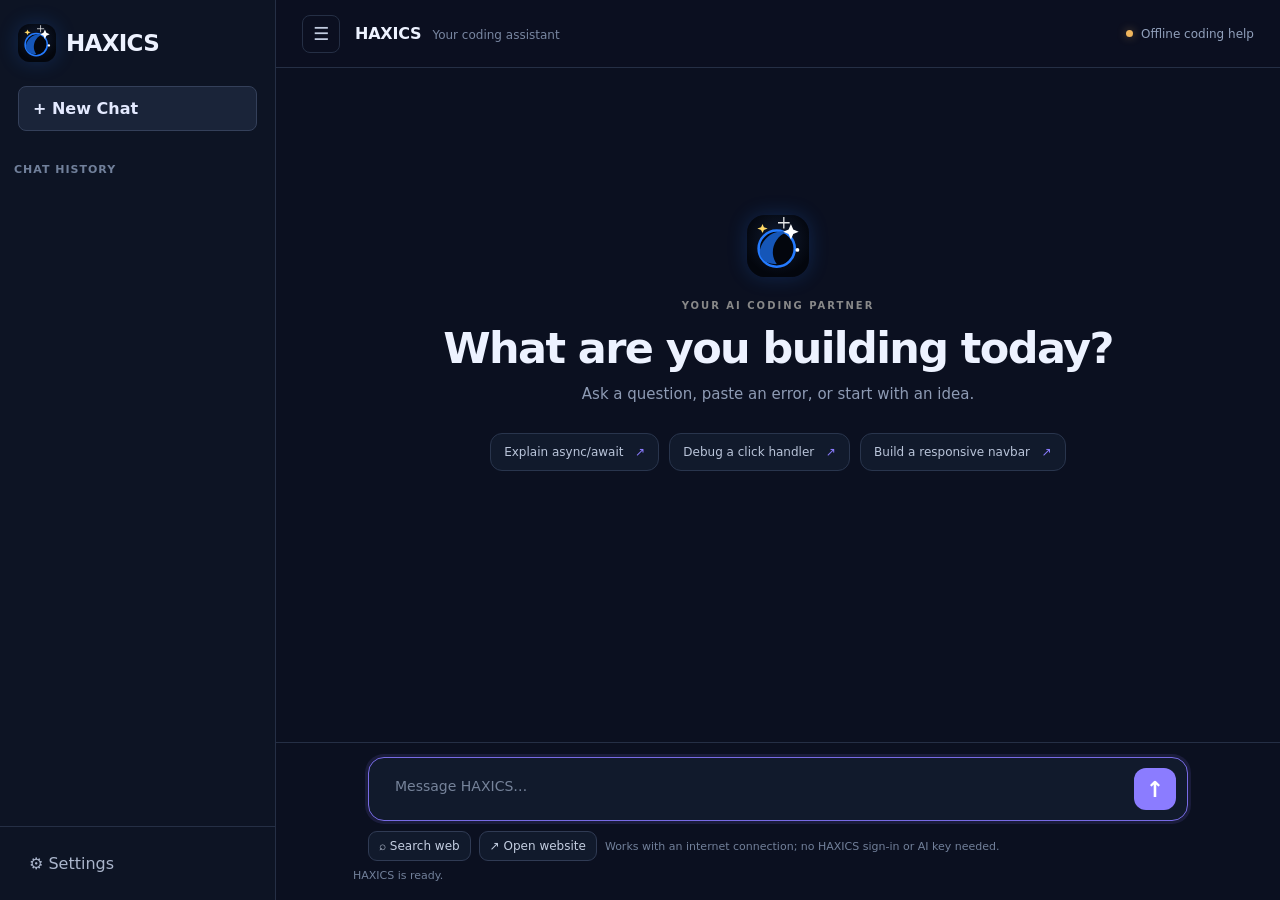
<file: index.html>
<!DOCTYPE html>
<html lang="en">

<head>
    <meta charset="UTF-8">

    <meta name="viewport" content="width=device-width, initial-scale=1.0">

    <meta name="theme-color" content="#0b1020">
    <meta name="description" content="HAXICS is your coding assistant for debugging, learning, and building.">
    <title>HAXICS — Your coding assistant</title>

    <link rel="stylesheet" href="./style.css">
</head>

<body>

    <div id="app">

        <!-- SIDEBAR -->
        <aside id="sidebar">

            <div class="sidebar-header">

                <a class="logo" href="#" aria-label="HAXICS home"><span class="brand-mark" aria-hidden="true"><svg viewBox="0 0 48 48"><circle cx="23" cy="26" r="14" fill="#03060d" stroke="#247bff" stroke-width="2"/><path d="M10 27c2-9 11-16 21-14-7 3-11 9-11 16 0 3 1 6 3 9-8 0-14-4-13-11Z" fill="#1556b8"/><path d="m34 7 1.8 4.2L40 13l-4.2 1.8L34 19l-1.8-4.2L28 13l4.2-1.8L34 7Z" fill="#fff"/><path d="m12 7 1.1 2.5L16 10.5l-2.9 1.1L12 14l-1.1-2.4L8 10.5l2.9-1L12 7Z" fill="#ffd966"/><circle cx="39" cy="27" r="1.5" fill="#fff"/><path d="M24 6h9M28.5 1.5v9" stroke="#fff" stroke-width="1" opacity=".9"/></svg></span><span>HAXICS</span></a>

                <button id="newChatButton">
                    + New Chat
                </button>

            </div>


            <div class="sidebar-title">
                Chat History
            </div>

            <div id="chatList">
                <!-- Chat history will appear here -->
            </div>


            <div class="sidebar-footer">

                <button id="settingsButton">
                    ⚙ Settings
                </button>

            </div>

        </aside>


        <!-- MAIN -->
        <main id="main">

            <header id="topbar">

                <button id="sidebarToggle">
                    ☰
                </button>

                <div class="topbar-brand"><div class="title">HAXICS</div><div class="subtitle">Your coding assistant</div></div>
                <div class="connection-status"><span class="status-dot"></span><span id="connectionLabel">Ready to help</span></div>

            </header>


            <!-- CHAT -->
            <section id="chatArea">

                <div id="welcome">

                    <div class="welcome-mark" aria-hidden="true"><svg viewBox="0 0 48 48"><circle cx="23" cy="26" r="14" fill="#03060d" stroke="#247bff" stroke-width="2"/><path d="M10 27c2-9 11-16 21-14-7 3-11 9-11 16 0 3 1 6 3 9-8 0-14-4-13-11Z" fill="#1556b8"/><path d="m34 7 1.8 4.2L40 13l-4.2 1.8L34 19l-1.8-4.2L28 13l4.2-1.8L34 7Z" fill="#fff"/><path d="m12 7 1.1 2.5L16 10.5l-2.9 1.1L12 14l-1.1-2.4L8 10.5l2.9-1L12 7Z" fill="#ffd966"/><circle cx="39" cy="27" r="1.5" fill="#fff"/><path d="M24 6h9M28.5 1.5v9" stroke="#fff" stroke-width="1" opacity=".9"/></svg></div>
                    <p class="eyebrow">YOUR AI CODING PARTNER</p>
                    <h1>What are you building today?</h1>

                    <p>
                        Ask a question, paste an error, or start with an idea.
                    </p>
                    <div class="suggestion-list">
                        <button class="suggestion" data-prompt="Explain JavaScript async/await with a simple example">Explain async/await <span>↗</span></button>
                        <button class="suggestion" data-prompt="Help me debug: my JavaScript button click event is not firing">Debug a click handler <span>↗</span></button>
                        <button class="suggestion" data-prompt="Create a responsive navigation bar in HTML and CSS">Build a responsive navbar <span>↗</span></button>
                    </div>

                </div>


                <div id="messages">
                    <!-- Messages will appear here -->
                </div>

            </section>


            <!-- INPUT -->
            <section id="inputArea">

                <div id="inputBox">

                    <textarea id="questionInput" aria-label="Message HAXICS" placeholder="Message HAXICS…" rows="1"></textarea>


                    <button id="askButton">
                        ↑
                    </button>

                </div>


                <div class="quick-actions" aria-label="Web tools">
                    <button id="webSearchButton" type="button" title="Search the web for the text in the message box">⌕ Search web</button>
                    <button id="openWebsiteButton" type="button" title="Open a website address from the message box">↗ Open website</button>
                    <span>Works with an internet connection; no HAXICS sign-in or AI key needed.</span>
                </div>

                <div id="status">
                    AI answers use the provider you configure in Settings. Web search and website opening work without an AI key.
                </div>

            </section>

        </main>

    </div>


    <!-- SETTINGS -->
    <div id="settingsOverlay" class="hidden">

        <div id="settingsPanel">

            <div class="settings-header">

                <h2>
                    Settings
                </h2>

                <button id="closeSettingsButton">
                    ×
                </button>

            </div>


            <section class="settings-group">
                <h3>Appearance</h3>
                <p class="settings-help">Personalize the chat colors, spacing, and message layout.</p>
                <label for="themeSelect">Theme</label>
                <select id="themeSelect" class="settings-select"><option value="dark">Dark</option><option value="light">Light</option></select>
                <label for="accentSelect">Accent color</label>
                <select id="accentSelect" class="settings-select"><option value="violet">Violet</option><option value="blue">Blue</option><option value="teal">Teal</option><option value="rose">Rose</option></select>
                <label for="textSizeSelect">Text size</label>
                <select id="textSizeSelect" class="settings-select"><option value="comfortable">Comfortable</option><option value="large">Large</option></select>
                <label for="messageWidthSelect">Message width</label>
                <select id="messageWidthSelect" class="settings-select"><option value="standard">Standard</option><option value="wide">Wide</option></select>
                <label for="cornerStyleSelect">Corner style</label>
                <select id="cornerStyleSelect" class="settings-select"><option value="rounded">Rounded</option><option value="soft">Soft</option></select>
                <label class="setting-toggle"><input id="compactToggle" type="checkbox"> Compact messages</label>
            </section>

            <section class="bots-settings">
                <h3>Bots <span class="premium-badge">PREMIUM</span></h3>
                <p class="settings-help">Bot connections are not available yet. Your regular AI provider settings continue to work.</p>
                <label class="setting-toggle bot-mode-toggle"><input id="chatbotEnabledToggle" type="checkbox"> Enable chatbot mode</label>
                <button id="addBotButton" class="add-bot-button" type="button">＋ Add bot</button>
                <p id="botFeatureNotice" class="bot-feature-notice" role="status" hidden>Bot connections are not available yet.</p>
            </section>

            <section class="settings-group">
                <h3>AI connection</h3>
                <p class="settings-help">Connect your own API key to enable full AI answers.</p>
                <label for="providerSelect">AI provider</label>
                <select id="providerSelect" class="settings-select"><option value="gemini">Gemini</option><option value="openai">OpenAI-compatible API</option></select>
                <div id="compatibleApiSettings" hidden>
                    <label for="apiBaseUrlInput">API base URL</label>
                    <input id="apiBaseUrlInput" class="settings-text-input" type="url" placeholder="https://api.openai.com/v1" autocomplete="url">
                    <p class="settings-help">Use an OpenAI-compatible API URL. HAXICS adds /chat/completions if needed.</p>
                    <label for="apiModelInput">Model name</label>
                    <input id="apiModelInput" class="settings-text-input" type="text" placeholder="gpt-4.1-mini" autocomplete="off">
                </div>
                <label for="apiKeyInput" id="apiKeyLabel">Gemini API key</label>
                <p class="settings-help" id="apiKeyHelp">Your key is saved only in this browser.</p>
                <div class="api-key-row"><input id="apiKeyInput" type="password" autocomplete="off" placeholder="Paste your API key"><button id="toggleKeyButton" type="button" aria-label="Show API key">Show</button></div>
                <a class="get-key-link" id="getKeyLink" href="https://aistudio.google.com/apikey" target="_blank" rel="noreferrer">Get a Gemini API key ↗</a>
            </section>

            <button id="clearDataButton">
                Clear HAXICS Data
            </button>

        </div>

    </div>

    <!-- ONLY ONE JAVASCRIPT ENTRY POINT -->
    <script type="module" src="./js/app.js"></script>

</body>

</html>
</file>
<file: style.css>
* {
    box-sizing: border-box;
    margin: 0;
    padding: 0;
}


html,
body {
    width: 100%;
    height: 100%;

    font-family: Arial, Helvetica, sans-serif;

    background: #101010;
    color: #ffffff;
}


body {
    overflow: hidden;
}


button,
textarea,
select {
    font-family: inherit;
}


/* ================================
   APP
================================ */

#app {
    display: flex;

    width: 100%;
    height: 100vh;
}


/* ================================
   SIDEBAR
================================ */

#sidebar {
    width: 260px;

    height: 100vh;

    background: #171717;

    border-right: 1px solid #2b2b2b;

    display: flex;
    flex-direction: column;

    flex-shrink: 0;

    transition: width 0.2s ease;
}


.sidebar-header {
    padding: 20px;
}


.logo {
    font-size: 28px;
    font-weight: bold;

    margin-bottom: 20px;
}


#newChatButton {
    width: 100%;

    padding: 12px;

    border: none;
    border-radius: 8px;

    background: #ffffff;
    color: #000000;

    cursor: pointer;

    font-weight: bold;
}


#newChatButton:hover {
    background: #dddddd;
}


.sidebar-title {
    padding: 0 20px 10px;

    color: #777777;

    font-size: 13px;
}


#chatList {
    flex: 1;

    overflow-y: auto;

    padding: 0 12px;
}


.sidebar-footer {
    padding: 15px;

    border-top: 1px solid #2b2b2b;
}


#settingsButton {
    width: 100%;

    padding: 11px;

    border: 1px solid #333333;
    border-radius: 8px;

    background: transparent;
    color: #cccccc;

    cursor: pointer;
}


#settingsButton:hover {
    background: #222222;
}


/* ================================
   MAIN
================================ */

#main {
    flex: 1;

    min-width: 0;

    height: 100vh;

    display: flex;
    flex-direction: column;
}


/* ================================
   TOPBAR
================================ */

#topbar {
    height: 60px;

    padding: 0 20px;

    border-bottom: 1px solid #2b2b2b;

    display: flex;
    align-items: center;

    gap: 15px;
}


#sidebarToggle,
#closeSettingsButton {
    width: 38px;
    height: 38px;

    border: 1px solid #333333;
    border-radius: 8px;

    background: transparent;
    color: #ffffff;

    cursor: pointer;

    font-size: 18px;
}


#sidebarToggle:hover,
#closeSettingsButton:hover {
    background: #222222;
}


.title {
    font-weight: bold;
    font-size: 18px;
}


.subtitle {
    color: #777777;
    font-size: 13px;
}


/* ================================
   CHAT AREA
================================ */

#chatArea {
    flex: 1;

    overflow-y: auto;

    padding: 30px 20px;
}


#welcome {
    max-width: 800px;

    margin: 120px auto 40px;

    text-align: center;
}


#welcome h1 {
    font-size: 36px;

    margin-bottom: 12px;
}


#welcome p {
    color: #888888;
}


#messages {
    width: 100%;
    max-width: 850px;

    margin: 0 auto;
}


/* ================================
   MESSAGES
================================ */

.message {
    padding: 18px;

    margin-bottom: 20px;

    border-radius: 10px;

    line-height: 1.6;

    white-space: pre-wrap;
}


.message-user {
    background: #1d1d1d;
}


.message-haxic {
    background: #171717;

    border: 1px solid #2d2d2d;
}


.message-label {
    margin-bottom: 8px;

    color: #888888;

    font-size: 12px;
}


/* ================================
   INPUT
================================ */

#inputArea {
    padding: 15px 20px 20px;

    border-top: 1px solid #2b2b2b;
}


#inputBox {
    max-width: 850px;

    margin: auto;

    display: flex;
    align-items: flex-end;

    gap: 10px;

    padding: 10px;

    background: #191919;

    border: 1px solid #333333;

    border-radius: 12px;
}


#questionInput {
    flex: 1;

    min-height: 42px;

    max-height: 200px;

    padding: 10px;

    background: transparent;

    border: none;

    outline: none;

    color: #ffffff;

    font-size: 16px;

    resize: none;
}


#askButton {
    width: 42px;
    height: 42px;

    border: none;

    border-radius: 8px;

    background: #ffffff;
    color: #000000;

    font-size: 22px;

    cursor: pointer;
}


#askButton:hover {
    background: #dddddd;
}


#askButton:disabled {
    opacity: 0.5;

    cursor: not-allowed;
}


#status {
    max-width: 850px;

    margin: 8px auto 0;

    color: #666666;

    font-size: 12px;
}


/* ================================
   SETTINGS
================================ */

#settingsOverlay {
    position: fixed;

    inset: 0;

    display: flex;
    align-items: center;
    justify-content: center;

    background: rgba(0, 0, 0, 0.7);

    z-index: 100;
}


#settingsOverlay.hidden {
    display: none;
}


#settingsPanel {
    width: 400px;

    max-width: 90%;

    padding: 20px;

    background: #181818;

    border: 1px solid #333333;

    border-radius: 12px;
}


.settings-header {
    display: flex;

    align-items: center;
    justify-content: space-between;

    margin-bottom: 25px;
}


#themeSelect {
    width: 100%;

    margin: 8px 0 20px;

    padding: 10px;

    background: #101010;

    color: #ffffff;

    border: 1px solid #333333;

    border-radius: 7px;
}


#clearDataButton {
    width: 100%;

    padding: 11px;

    background: #222222;

    color: #ffffff;

    border: 1px solid #444444;

    border-radius: 7px;

    cursor: pointer;
}


#clearDataButton:hover {
    background: #333333;
}


/* ================================
   SIDEBAR CLOSED
================================ */

body.sidebar-closed #sidebar {
    width: 0;

    overflow: hidden;

    border: none;
}


/* ================================
   MOBILE
================================ */

@media (max-width: 700px) {

    #sidebar {
        position: fixed;

        z-index: 50;
    }


    #welcome h1 {
        font-size: 28px;
    }


    #chatArea {
        padding: 20px 10px;
    }


    #inputArea {
        padding: 10px;
    }

}

/* ================================
   CHAT HISTORY ITEMS
================================ */

.chat-history-item {
    display: block;

    width: 100%;

    padding: 10px;

    margin-bottom: 5px;

    background: transparent;

    color: #cccccc;

    border: none;

    border-radius: 7px;

    text-align: left;

    cursor: pointer;

    overflow: hidden;

    text-overflow: ellipsis;

    white-space: nowrap;
}


.chat-history-item:hover {
    background: #242424;
}

/* ==========================================
   MESSAGE CONTENT
========================================== */

.message-content {
    line-height: 1.6;

    overflow-wrap: anywhere;
}


.message-text {
    white-space: pre-wrap;

    margin-bottom: 10px;
}


/* ==========================================
   CODE BLOCK
========================================== */

.code-block {
    margin: 12px 0;

    overflow: hidden;

    border: 1px solid #333333;

    border-radius: 9px;

    background: #0b0b0b;
}


/* ==========================================
   CODE HEADER
========================================== */

.code-header {
    display: flex;

    align-items: center;

    justify-content: space-between;

    padding: 8px 12px;

    background: #181818;

    border-bottom: 1px solid #333333;

    color: #888888;

    font-size: 12px;
}


/* ==========================================
   COPY BUTTON
========================================== */

.copy-code-button {
    padding: 5px 9px;

    background: #242424;

    color: #cccccc;

    border: 1px solid #3a3a3a;

    border-radius: 6px;

    cursor: pointer;

    font-size: 12px;
}


.copy-code-button:hover {
    background: #303030;
}


/* ==========================================
   CODE
========================================== */

.code-block pre {
    margin: 0;

    padding: 15px;

    overflow-x: auto;

    font-family:
        Consolas,
        "Courier New",
        monospace;

    font-size: 14px;

    line-height: 1.6;
}


.code-block code {
    color: #eeeeee;

    white-space: pre;
}

/* Haxic visual refresh */
:root { color-scheme: dark; --bg:#0b1020; --line:#252f45; --text:#edf2ff; --muted:#91a0bb; --accent:#8b7cff; }
:root[data-accent="blue"] { --accent:#3988ff; }
:root[data-accent="teal"] { --accent:#30c5b2; }
:root[data-accent="rose"] { --accent:#f0719b; }
html, body { background:var(--bg); color:var(--text); font-family:Inter,ui-sans-serif,system-ui,-apple-system,BlinkMacSystemFont,"Segoe UI",sans-serif; }
button, input, textarea, select { font:inherit; }
button { transition:background .18s ease,border-color .18s ease,transform .18s ease; }
#sidebar { width:276px; background:#0d1424; border-color:var(--line); }
.sidebar-header { padding:24px 18px 20px; }
.logo { display:flex; align-items:center; gap:10px; margin-bottom:24px; color:var(--text); text-decoration:none; font-size:23px; letter-spacing:-.7px; font-weight:750; }
.brand-mark,.welcome-mark { display:grid; place-items:center; width:38px; height:38px; border-radius:12px; background:radial-gradient(circle at 50% 40%,#111c33,#03060d 72%); color:white; box-shadow:0 0 20px #247bff35; }
.brand-mark svg,.welcome-mark svg { width:100%; height:100%; overflow:visible; }
#newChatButton { background:#1a2439; color:#e4eaff; border:1px solid #34405a; text-align:left; padding:12px 14px; font-weight:600; }
#newChatButton:hover { background:#232f49; border-color:#596587; }
.sidebar-title { padding:12px 14px 9px; color:#71809b; font-size:11px; font-weight:700; text-transform:uppercase; letter-spacing:1px; }
#chatList { padding:0 9px; }
.chat-history-row { display:flex; align-items:center; gap:4px; margin:2px 0; }
.chat-history-row .chat-history-item { flex:1; min-width:0; overflow:hidden; text-overflow:ellipsis; white-space:nowrap; text-align:left; }
.delete-chat-button { flex:0 0 30px; width:30px; height:32px; border:1px solid transparent; border-radius:8px; background:transparent; color:#7886a0; cursor:pointer; font-size:19px; line-height:1; opacity:.72; }
.delete-chat-button:hover { border-color:#68404d; background:#38232f; color:#ff9eae; opacity:1; }
.chat-history-item { color:#aab5cb; padding:10px 12px; }
.chat-history-item:hover,.chat-history-item.active { background:#1b263d; color:#fff; }
.sidebar-footer { border-color:var(--line); }
#settingsButton { border-color:transparent; text-align:left; padding:11px 13px; color:#aab5cb; }
#settingsButton:hover { background:#172137; }
#topbar { height:68px; padding:0 26px; border-color:var(--line); background:#0b1020e8; }
#sidebarToggle,#closeSettingsButton { border-color:var(--line); color:#c2cce0; }
.topbar-brand { display:flex; align-items:baseline; gap:11px; }
.title { font-size:16px; letter-spacing:-.2px; }
.subtitle { color:#7886a0; font-size:12px; }
.connection-status { display:flex; align-items:center; gap:8px; margin-left:auto; color:#91a0bb; font-size:12px; }
.status-dot { width:7px; height:7px; border-radius:50%; background:#f0b65d; box-shadow:0 0 10px #f0b65d70; }
.connection-status.connected .status-dot { background:#59d6a0; box-shadow:0 0 10px #59d6a070; }
#chatArea { padding:30px 24px; }
#welcome { max-width:740px; margin:clamp(54px,13vh,140px) auto 40px; }
.welcome-mark { margin:0 auto 23px; width:62px; height:62px; border-radius:18px; font-size:25px; }
.eyebrow { margin-bottom:12px; color:var(--accent); font-size:10px; letter-spacing:2px; font-weight:700; }
#welcome h1 { margin-bottom:12px; font-size:clamp(30px,4vw,43px); letter-spacing:-1.6px; font-weight:650; }
#welcome p:not(.eyebrow) { color:#8e9bb4; font-size:15px; }
.suggestion-list { display:flex; justify-content:center; flex-wrap:wrap; gap:10px; margin-top:30px; }
.suggestion { padding:11px 13px; border:1px solid #29354d; border-radius:12px; background:#111a2c; color:#bac5da; cursor:pointer; font-size:12px; }
.suggestion:hover { transform:translateY(-2px); border-color:var(--accent); background:#17213a; }
.suggestion span { padding-left:8px; color:var(--accent); }
#messages { max-width:820px; }
html[data-message-width="wide"] #messages { max-width:980px; }
.message { margin-bottom:16px; padding:19px 21px; border-radius:15px; line-height:1.72; }
html[data-corner-style="soft"] .message,html[data-corner-style="soft"] #inputBox,html[data-corner-style="soft"] .suggestion { border-radius:8px; }
.message-user { margin-left:8%; background:#19233a; border:1px solid #293651; }
.message-haxic { background:transparent; border:1px solid #222d43; }
.message-label { color:var(--accent); font-size:11px; font-weight:700; letter-spacing:.35px; }
.message-user .message-label { color:#9ba9c1; }
.message-text { color:#d4dced; }
.code-block { border-color:#303b52; background:#0a0f1b; }
.code-header { background:#121a2a; border-color:#303b52; color:#9ba9c1; }
.copy-code-button { background:#1c2740; border-color:#34415d; color:#d3dcf0; }
#inputArea { padding:14px 24px 18px; border-color:var(--line); background:linear-gradient(0deg,#0b1020 75%,#0b1020e8); }
#inputBox { max-width:820px; padding:10px 11px 10px 16px; border-color:#303b54; border-radius:16px; background:#111a2c; box-shadow:0 12px 36px #0003; }
#inputBox:focus-within { border-color:#786be5; box-shadow:0 0 0 3px #796be522; }
#questionInput { color:var(--text); font-size:14px; }
#questionInput::placeholder { color:#76839a; }
#askButton { background:#8b7cff; color:white; border-radius:12px; font-weight:700; }
#askButton:hover { background:#a094ff; }
#askButton { background:var(--accent); }
#askButton:hover { background:var(--accent); filter:brightness(1.12); }
#status { color:#72809a; font-size:11px; }
.quick-actions { display:flex; align-items:center; gap:8px; max-width:820px; margin:10px auto 0; flex-wrap:wrap; }
.quick-actions button { padding:7px 10px; border:1px solid #303b54; border-radius:9px; background:#111a2c; color:#c4cee1; cursor:pointer; font-size:12px; }
.quick-actions button:hover { border-color:var(--accent); color:#fff; }
.quick-actions span { color:#72809a; font-size:11px; }
.bots-settings { margin:22px 0 8px; padding:15px; border:1px solid #303b54; border-radius:12px; background:#0c1424; }
.bots-settings h3 { margin:0 0 5px; font-size:15px; }
.premium-badge { display:inline-block; margin-left:6px; padding:3px 7px; vertical-align:2px; border:1px solid #8a723a; border-radius:999px; background:#332a19; color:#f3cf75; font-size:9px; letter-spacing:.7px; }
.saved-bot-list { display:grid; gap:7px; margin:12px 0; }
.saved-bot-row,.bot-editor-actions { display:flex; justify-content:space-between; align-items:center; gap:8px; }
.saved-bot-row { padding:8px 10px; border:1px solid #27334a; border-radius:8px; color:#c4cee1; font-size:12px; }
.saved-bot-row button,.add-bot-button,.bot-editor-actions button { padding:7px 10px; border:1px solid #34415d; border-radius:8px; background:#19233a; color:#d3dcf0; cursor:pointer; }
.saved-bot-row button { color:#f0b7c3; }
.add-bot-button { width:100%; }
.bot-editor-overlay { position:fixed; inset:0; z-index:120; display:grid; place-items:center; padding:18px; background:#050812bb; backdrop-filter:blur(7px); }
.bot-editor-overlay[hidden] { display:none; }
.bot-editor-panel { width:min(460px,94vw); max-height:88vh; overflow:auto; padding:24px; border:1px solid #303b54; border-radius:16px; background:#111a2c; box-shadow:0 25px 90px #0008; }
.bot-editor-panel .settings-header { margin-bottom:12px; }
.bot-editor-panel .settings-header h2 { margin:0; font-size:19px; }
.bot-form-error { margin:10px 0 0; color:#ff9eae; font-size:12px; }
.bot-mode-toggle { margin:12px 0!important; }
.settings-group { margin:14px 0 18px; padding:16px; border:1px solid #29364e; border-radius:13px; background:linear-gradient(145deg,#121d31,#0e1728); }
.settings-group h3 { margin:0 0 5px; color:#edf2ff; font-size:14px; letter-spacing:.2px; }
.settings-group .settings-help { margin-bottom:10px; }
.settings-group label:not(.setting-toggle) { display:block; margin:13px 0 7px; color:#c4cee1; font-size:13px; font-weight:600; }
.settings-group .settings-select { margin:6px 0 12px; }
.settings-group .api-key-row { margin-top:6px; }
.bot-feature-notice { margin:10px 0 0; color:#f3cf75; font-size:12px; }
.settings-group .setting-toggle { margin-bottom:2px!important; }
html[data-theme="light"] .settings-group { background:linear-gradient(145deg,#fff,#f5f7fc); border-color:#d5dceb; }
html[data-theme="light"] .settings-group h3 { color:#172033; }
.bot-editor-actions { justify-content:flex-start; margin-top:12px; }
.bot-editor-actions button:first-child { background:var(--accent); border-color:var(--accent); color:#fff; }
#settingsOverlay { background:#050812bb; backdrop-filter:blur(7px); }
#settingsPanel { padding:25px; background:#111a2c; border-color:#303b54; border-radius:17px; box-shadow:0 25px 90px #0008; }
#settingsPanel { width:min(560px,92vw); }
#settingsPanel { max-height:min(88vh,760px); overflow-y:auto; }
.settings-header { margin-bottom:22px; }
.settings-select { display:block; width:100%; margin:7px 0 15px; padding:10px; border:1px solid #303b54; border-radius:9px; background:#0b1020; color:var(--text); }
.settings-text-input { display:block; width:100%; margin:7px 0 10px; padding:11px 12px; border:1px solid #303b54; border-radius:9px; background:#0b1020; color:var(--text); outline:none; }
.settings-text-input:focus { border-color:var(--accent); }
.setting-toggle { display:flex!important; align-items:center; gap:9px; margin:10px 0 16px!important; cursor:pointer; }
.setting-toggle input { accent-color:var(--accent); }
#settingsPanel label { display:block; margin:13px 0 7px; color:#c4cee1; font-size:13px; font-weight:600; }
.settings-help { margin:0 0 10px; color:#8795ad; font-size:12px; line-height:1.5; }
.api-key-row { display:flex; gap:8px; }
.api-key-row input { flex:1; min-width:0; padding:11px 12px; border:1px solid #303b54; border-radius:9px; background:#0b1020; color:var(--text); outline:none; }
.api-key-row input:focus { border-color:#8b7cff; }
.api-key-row button { padding:0 12px; border:1px solid #303b54; border-radius:9px; background:#19233a; color:#c8d2e5; cursor:pointer; }
.get-key-link { display:inline-block; margin:9px 0 14px; color:#a99dff; font-size:12px; text-decoration:none; }
.get-key-link:hover { text-decoration:underline; }
#themeSelect { background:#0b1020; border-color:#303b54; }
#clearDataButton { border-color:#493642; color:#f0c1cd; }
#clearDataButton:hover { background:#38232f; }
html[data-theme="light"] { color-scheme:light; --bg:#f4f6fb; --text:#172033; }
html[data-theme="light"] body,html[data-theme="light"] #main,html[data-theme="light"] #chatArea { background:#f4f6fb; color:#172033; }
html[data-theme="light"] #sidebar { background:#e9edf6; border-color:#d5dceb; }
html[data-theme="light"] #topbar,html[data-theme="light"] #inputArea { background:#f4f6fbef; border-color:#d5dceb; }
html[data-theme="light"] #inputBox,html[data-theme="light"] .suggestion { background:#fff; border-color:#d5dceb; }
html[data-theme="light"] #questionInput,html[data-theme="light"] .message-text { color:#243047; }
html[data-theme="light"] .message-user { background:#e8eaff; border-color:#d5d8f8; }
html[data-theme="light"] .message-haxic { border-color:#dce2ed; }
html[data-theme="light"] #welcome p:not(.eyebrow),html[data-theme="light"] .subtitle { color:#68758d; }
html[data-theme="light"] .settings-select,html[data-theme="light"] .settings-text-input,html[data-theme="light"] #themeSelect,html[data-theme="light"] .api-key-row input { background:#fff; color:#172033; border-color:#d5dceb; }
html[data-theme="light"] .quick-actions button { background:#fff; color:#243047; border-color:#d5dceb; }
html[data-text-size="large"] .message-content { font-size:1.12rem; }
html.compact-messages .message { padding:12px 15px; margin-bottom:10px; }
@media (max-width:700px) {
  #sidebar { width:min(82vw,300px); box-shadow:14px 0 40px #0004; }
  body.sidebar-closed #sidebar { width:0; }
  /* Keep the drawer control reachable above the open sidebar. */
  #sidebarToggle { position:relative; z-index:51; flex:0 0 38px; }
  #topbar { padding:0 13px; gap:10px; }
  .topbar-brand { gap:6px; flex-direction:column; align-items:flex-start; }
  .connection-status { font-size:10px; }
  #welcome { margin:9vh auto 32px; }
  #welcome h1 { letter-spacing:-1px; }
  .suggestion-list { flex-direction:column; }
  .suggestion { text-align:left; }
  .message-user { margin-left:3%; }
}

.copy-code-button:disabled { cursor:wait; opacity:.8; }
.copy-code-button.copied { border-color:#36b889; color:#8ce5be; }
.settings-select:focus-visible,#themeSelect:focus-visible,.api-key-row button:focus-visible,.copy-code-button:focus-visible,.quick-actions button:focus-visible { outline:2px solid var(--accent); outline-offset:2px; }
@media (max-width:700px) { #settingsPanel { width:min(92vw,440px); padding:20px; } }
</file>
